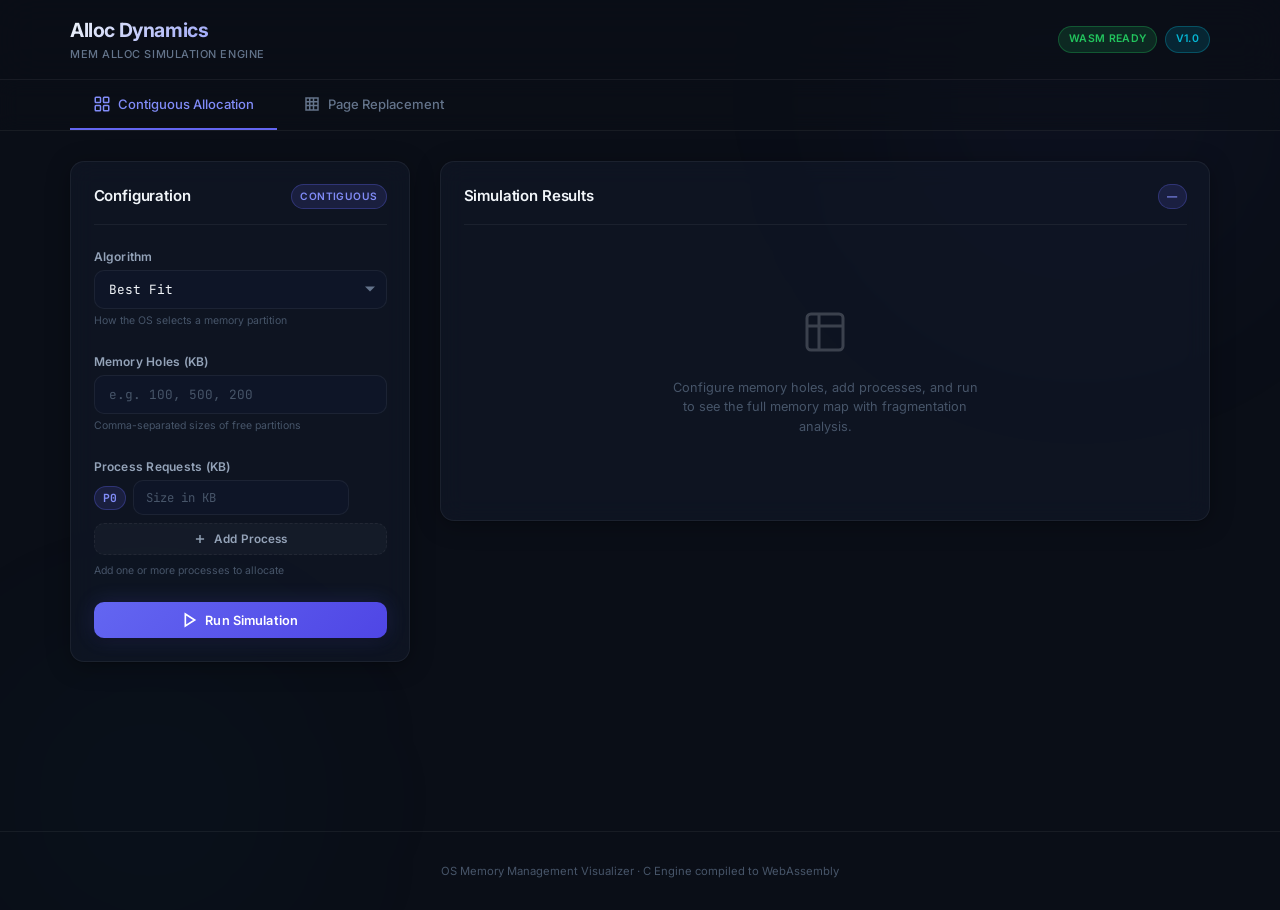
<file: index.html>
<!DOCTYPE html>
<html lang="en">
<head>
    <meta charset="UTF-8">
    <meta name="viewport" content="width=device-width, initial-scale=1.0">
    <meta name="description" content="Interactive OS Memory Management Visualizer — simulate contiguous allocation and page replacement algorithms in real time.">
    <title>Alloc Dynamics</title>
    <link rel="preconnect" href="https://fonts.googleapis.com">
    <link rel="preconnect" href="https://fonts.gstatic.com" crossorigin>
    <link href="https://fonts.googleapis.com/css2?family=Inter:wght@300;400;500;600;700;800&family=JetBrains+Mono:wght@400;500;600&display=swap" rel="stylesheet">
    <link rel="stylesheet" href="style.css">
</head>
<body>
    <!-- ─── Background Effects ─── -->
    <!-- <div class="bg-grid"></div> -->
    <div class="bg-glow bg-glow-1"></div>
    <div class="bg-glow bg-glow-2"></div>

    <!-- ─── Header ─── -->
    <header id="app-header">
        <div class="header-content">
            <div class="logo">
                <!-- <div class="logo-icon">
                    <span class="logo-chip"></span>
                    <span class="logo-chip"></span>
                    <span class="logo-chip"></span>
                    <span class="logo-chip"></span>
                </div> -->
                <div>
                    <h1>Alloc Dynamics</h1>
                    <p class="subtitle">Mem Alloc Simulation Engine</p>
                </div>
            </div>
            <div class="header-badges">
                <span class="badge badge-blue" id="engine-status">Loading WASM...</span>
                <span class="badge badge-blue">v1.0</span>
            </div>
        </div>
    </header>

    <!-- ─── Tab Navigation ─── -->
    <nav id="tab-nav">
        <div class="tab-container">
            <button class="tab active" data-tab="contiguous" id="tab-contiguous">
                <svg width="18" height="18" viewBox="0 0 24 24" fill="none" stroke="currentColor" stroke-width="2"><rect x="3" y="3" width="7" height="7" rx="1"/><rect x="14" y="3" width="7" height="7" rx="1"/><rect x="3" y="14" width="7" height="7" rx="1"/><rect x="14" y="14" width="7" height="7" rx="1"/></svg>
                Contiguous Allocation
            </button>
            <button class="tab" data-tab="paging" id="tab-paging">
                <svg width="18" height="18" viewBox="0 0 24 24" fill="none" stroke="currentColor" stroke-width="2"><path d="M4 4h16v16H4z"/><path d="M4 9h16"/><path d="M4 14h16"/><path d="M9 4v16"/><path d="M14 4v16"/></svg>
                Page Replacement
            </button>
        </div>
    </nav>

    <main id="app-main">

        <!-- ════════════════════════════════════════════
             CONTIGUOUS ALLOCATION PANEL
             ════════════════════════════════════════════ -->
        <section class="panel active" id="panel-contiguous">
            <div class="panel-grid">

                <!-- Input Card -->
                <div class="card input-card">
                    <div class="card-header">
                        <h2>Configuration</h2>
                        <span class="card-tag">Contiguous</span>
                    </div>
                    <form id="form-contiguous" autocomplete="off">
                        <div class="form-group">
                            <label for="contig-algo">Algorithm</label>
                            <div class="select-wrapper">
                                <select id="contig-algo" required>
                                    <option value="first">First Fit</option>
                                    <option value="best" selected>Best Fit</option>
                                    <option value="worst">Worst Fit</option>
                                </select>
                            </div>
                            <span class="form-hint">How the OS selects a memory partition</span>
                        </div>
                        <div class="form-group">
                            <label for="contig-holes">Memory Holes (KB)</label>
                            <input type="text" id="contig-holes" placeholder="e.g. 100, 500, 200" required
                                   pattern="^[\d\s,]+$" title="Comma-separated positive integers">
                            <span class="form-hint">Comma-separated sizes of free partitions</span>
                            <span class="form-error" id="contig-holes-error"></span>
                        </div>

                        <!-- Multiple Processes -->
                        <div class="form-group">
                            <label>Process Requests (KB)</label>
                            <div id="process-list">
                                <div class="process-row" data-index="0">
                                    <span class="process-label">P0</span>
                                    <input type="number" class="process-input" placeholder="Size in KB" min="1" required>
                                    <button type="button" class="btn-icon btn-remove-process" title="Remove" style="visibility:hidden">
                                        <svg width="14" height="14" viewBox="0 0 24 24" fill="none" stroke="currentColor" stroke-width="2.5"><line x1="18" y1="6" x2="6" y2="18"/><line x1="6" y1="6" x2="18" y2="18"/></svg>
                                    </button>
                                </div>
                            </div>
                            <button type="button" class="btn btn-add-process" id="btn-add-process">
                                <svg width="14" height="14" viewBox="0 0 24 24" fill="none" stroke="currentColor" stroke-width="2.5"><line x1="12" y1="5" x2="12" y2="19"/><line x1="5" y1="12" x2="19" y2="12"/></svg>
                                Add Process
                            </button>
                            <span class="form-hint">Add one or more processes to allocate</span>
                            <span class="form-error" id="contig-requests-error"></span>
                        </div>

                        <button type="submit" class="btn btn-primary" id="btn-contig-run">
                            <svg width="16" height="16" viewBox="0 0 24 24" fill="none" stroke="currentColor" stroke-width="2.5"><polygon points="5 3 19 12 5 21 5 3"/></svg>
                            Run Simulation
                        </button>
                    </form>
                </div>

                <!-- Results Card -->
                <div class="card results-card" id="contig-results-card">
                    <div class="card-header">
                        <h2>Simulation Results</h2>
                        <span class="card-tag" id="contig-algo-tag">—</span>
                    </div>

                    <!-- Placeholder -->
                    <div class="placeholder" id="contig-placeholder">
                        <div class="placeholder-icon">
                            <svg width="48" height="48" viewBox="0 0 24 24" fill="none" stroke="currentColor" stroke-width="1.5" opacity="0.4"><rect x="3" y="3" width="18" height="18" rx="2"/><path d="M3 9h18"/><path d="M9 3v18"/></svg>
                        </div>
                        <p>Configure memory holes, add processes, and run to see the full memory map with fragmentation analysis.</p>
                    </div>

                    <!-- Result (hidden initially) -->
                    <div class="contig-result hidden" id="contig-result">
                        <!-- Stats row -->
                        <div class="stats-row" id="contig-stats"></div>

                        <!-- Memory map bar -->
                        <div class="memory-section">
                            <h3>Memory Map</h3>
                            <div class="memory-bar" id="contig-memory-bar"></div>
                            <div class="memory-labels" id="contig-memory-labels"></div>
                            <div class="memory-legend" id="contig-legend"></div>
                        </div>

                        <!-- Allocation table -->
                        <div class="result-section">
                            <h3>Allocation Details</h3>
                            <div class="table-wrapper">
                                <table class="step-table" id="contig-alloc-table">
                                    <thead><tr>
                                        <th>Process</th><th>Size</th><th>Status</th><th>Address</th><th>Hole Used</th><th>Leftover</th>
                                    </tr></thead>
                                    <tbody id="contig-alloc-body"></tbody>
                                </table>
                            </div>
                        </div>

                        <!-- Fragmentation section -->
                        <div class="frag-row" id="contig-frag-row"></div>

                        <!-- Remaining holes -->
                        <div class="result-section" id="contig-holes-section">
                            <h3>Remaining Memory Holes</h3>
                            <div class="holes-chips" id="contig-holes-chips"></div>
                        </div>

                        <!-- Unallocated processes -->
                        <div class="result-section hidden" id="contig-unalloc-section">
                            <h3>Unallocated Processes</h3>
                            <div class="unalloc-chips" id="contig-unalloc-chips"></div>
                        </div>

                        <!-- Error display -->
                        <div class="error-banner hidden" id="contig-error-banner"></div>
                    </div>
                </div>
            </div>
        </section>

        <!-- ════════════════════════════════════════════
             PAGE REPLACEMENT PANEL
             ════════════════════════════════════════════ -->
        <section class="panel" id="panel-paging">
            <div class="panel-grid">

                <!-- Input Card -->
                <div class="card input-card">
                    <div class="card-header">
                        <h2>Configuration</h2>
                        <span class="card-tag">Paging</span>
                    </div>
                    <form id="form-paging" autocomplete="off">
                        <div class="form-group">
                            <label for="paging-algo">Algorithm</label>
                            <div class="select-wrapper">
                                <select id="paging-algo" required>
                                    <option value="fifo" selected>FIFO (First-In-First-Out)</option>
                                    <option value="lru">LRU (Least Recently Used)</option>
                                </select>
                            </div>
                            <span class="form-hint">Page replacement strategy</span>
                        </div>
                        <div class="form-group">
                            <label for="paging-frames">Number of Frames</label>
                            <input type="number" id="paging-frames" placeholder="e.g. 3" required min="1" max="32">
                            <span class="form-hint">Number of RAM frames available (1–32)</span>
                            <span class="form-error" id="paging-frames-error"></span>
                        </div>
                        <div class="form-group">
                            <label for="paging-sequence">Page Reference String</label>
                            <input type="text" id="paging-sequence" placeholder="e.g. 1, 2, 3, 4, 1" required
                                   pattern="^[\d\s,]+$" title="Comma-separated non-negative integers">
                            <span class="form-hint">Comma-separated page numbers to access</span>
                            <span class="form-error" id="paging-sequence-error"></span>
                        </div>
                        <button type="submit" class="btn btn-primary" id="btn-paging-run">
                            <svg width="16" height="16" viewBox="0 0 24 24" fill="none" stroke="currentColor" stroke-width="2.5"><polygon points="5 3 19 12 5 21 5 3"/></svg>
                            Run Simulation
                        </button>
                    </form>
                </div>

                <!-- Results Card -->
                <div class="card results-card" id="paging-results-card">
                    <div class="card-header">
                        <h2>Paging Simulation</h2>
                        <div class="header-controls">
                            <span class="card-tag" id="paging-algo-tag">—</span>
                        </div>
                    </div>

                    <!-- Placeholder -->
                    <div class="placeholder" id="paging-placeholder">
                        <div class="placeholder-icon">
                            <svg width="48" height="48" viewBox="0 0 24 24" fill="none" stroke="currentColor" stroke-width="1.5" opacity="0.4"><path d="M4 4h16v16H4z"/><path d="M4 9h16"/><path d="M4 14h16"/><path d="M9 4v16"/><path d="M14 4v16"/></svg>
                        </div>
                        <p>Set frames and reference string, then run to simulate page replacement.</p>
                    </div>

                    <!-- Result (hidden initially) -->
                    <div class="paging-result hidden" id="paging-result">
                        <!-- Stats -->
                        <div class="stats-row" id="paging-stats"></div>

                        <!-- Step controls -->
                        <div class="step-controls" id="paging-step-controls">
                            <button class="btn btn-outline" id="btn-step-reset" title="Reset to beginning">
                                <svg width="14" height="14" viewBox="0 0 24 24" fill="none" stroke="currentColor" stroke-width="2.5"><polyline points="1 4 1 10 7 10"/><path d="M3.51 15a9 9 0 1 0 2.13-9.36L1 10"/></svg>
                                Reset
                            </button>
                            <span class="step-indicator" id="step-indicator">Step 0 / 0</span>
                            <button class="btn btn-accent" id="btn-step-next">
                                Next Step
                                <svg width="14" height="14" viewBox="0 0 24 24" fill="none" stroke="currentColor" stroke-width="2.5"><polyline points="9 18 15 12 9 6"/></svg>
                            </button>
                            <button class="btn btn-outline" id="btn-step-all" title="Show all steps">
                                <svg width="14" height="14" viewBox="0 0 24 24" fill="none" stroke="currentColor" stroke-width="2.5"><polyline points="13 17 18 12 13 7"/><polyline points="6 17 11 12 6 7"/></svg>
                                All
                            </button>
                        </div>

                        <!-- Frames visualization -->
                        <div class="frames-visual" id="paging-frames-visual"></div>

                        <!-- Step table -->
                        <div class="table-wrapper" id="paging-table-wrapper">
                            <table class="step-table" id="paging-table">
                                <thead id="paging-table-head"></thead>
                                <tbody id="paging-table-body"></tbody>
                            </table>
                        </div>
                    </div>
                </div>
            </div>
        </section>
    </main>

    <footer id="app-footer">
        <p>OS Memory Management Visualizer &middot; C Engine compiled to WebAssembly</p>
    </footer>

    <script src="engine.js"></script>
    <script src="script.js"></script>
</body>
</html>
</file>
<file: style.css>
/* ═══════════════════════════════════════════════════
   OS Memory Management Visualizer — Style System
   ═══════════════════════════════════════════════════ */

/* ── CSS Custom Properties (Design Tokens) ──────── */
:root {
    /* Colors — Dark Theme */
    --bg-primary:      #0a0e17;
    --bg-secondary:    #111827;
    --bg-card:         rgba(17, 24, 39, 0.7);
    --bg-card-hover:   rgba(17, 24, 39, 0.85);
    --bg-input:        rgba(15, 23, 42, 0.8);
    --bg-glass:        rgba(255, 255, 255, 0.03);

    --border-primary:  rgba(255, 255, 255, 0.06);
    --border-focus:    rgba(99, 102, 241, 0.5);
    --border-accent:   rgba(99, 102, 241, 0.3);

    --text-primary:    #f1f5f9;
    --text-secondary:  #94a3b8;
    --text-muted:      #64748b;
    --text-dim:        #475569;

    /* Accent colors */
    --accent:          #6366f1;
    --accent-light:    #818cf8;
    --accent-glow:     rgba(99, 102, 241, 0.15);

    /* Semantic colors */
    --green:           #22c55e;
    --green-dim:       rgba(34, 197, 94, 0.15);
    --green-border:    rgba(34, 197, 94, 0.3);
    --red:             #ef4444;
    --red-dim:         rgba(239, 68, 68, 0.15);
    --red-border:      rgba(239, 68, 68, 0.3);
    --amber:           #f59e0b;
    --amber-dim:       rgba(245, 158, 11, 0.15);
    --cyan:            #06b6d4;
    --cyan-dim:        rgba(6, 182, 212, 0.15);
    --purple:          #a855f7;

    /* Spacing */
    --space-xs:   0.25rem;
    --space-sm:   0.5rem;
    --space-md:   1rem;
    --space-lg:   1.5rem;
    --space-xl:   2rem;
    --space-2xl:  3rem;

    /* Radius */
    --radius-sm:  6px;
    --radius-md:  10px;
    --radius-lg:  14px;
    --radius-xl:  20px;
    --radius-full: 999px;

    /* Shadows */
    --shadow-card:  0 4px 24px rgba(0, 0, 0, 0.3), 0 1px 2px rgba(0, 0, 0, 0.2);
    --shadow-glow:  0 0 40px rgba(99, 102, 241, 0.08);
    --shadow-btn:   0 2px 8px rgba(0, 0, 0, 0.3);

    /* Font */
    --font-sans: 'Inter', -apple-system, BlinkMacSystemFont, sans-serif;
    --font-mono: 'JetBrains Mono', 'Fira Code', monospace;

    /* Transitions */
    --transition-fast: 150ms ease;
    --transition-base: 250ms ease;
    --transition-slow: 400ms cubic-bezier(0.4, 0, 0.2, 1);
}

/* ── Reset & Base ────────────────────────────────── */
*, *::before, *::after {
    margin: 0;
    padding: 0;
    box-sizing: border-box;
}

html {
    font-size: 15px;
    scroll-behavior: smooth;
    -webkit-font-smoothing: antialiased;
    -moz-osx-font-smoothing: grayscale;
}

body {
    font-family: var(--font-sans);
    background: var(--bg-primary);
    color: var(--text-primary);
    min-height: 100vh;
    line-height: 1.6;
    overflow-x: hidden;
}

/* ── Background Effects ──────────────────────────── */
/* .bg-grid {
    position: fixed;
    inset: 0;
    background-image:
        linear-gradient(rgba(255,255,255,0.02) 1px, transparent 1px),
        linear-gradient(90deg, rgba(255,255,255,0.02) 1px, transparent 1px);
    background-size: 60px 60px;
    pointer-events: none;
    z-index: 0;
} */

.bg-glow {
    position: fixed;
    border-radius: 50%;
    filter: blur(100px);
    pointer-events: none;
    z-index: 0;
    opacity: 0.5;
}

.bg-glow-1 {
    width: 600px;
    height: 600px;
    background: radial-gradient(circle, rgba(99, 102, 241, 0.12), transparent 70%);
    top: -200px;
    right: -100px;
    animation: float-glow 20s ease-in-out infinite;
}

.bg-glow-2 {
    width: 500px;
    height: 500px;
    background: radial-gradient(circle, rgba(6, 182, 212, 0.08), transparent 70%);
    bottom: -150px;
    left: -100px;
    animation: float-glow 25s ease-in-out infinite reverse;
}

@keyframes float-glow {
    0%, 100% { transform: translate(0, 0); }
    33% { transform: translate(30px, -20px); }
    66% { transform: translate(-20px, 30px); }
}

/* ── Header ──────────────────────────────────────── */
#app-header {
    position: sticky;
    top: 0;
    z-index: 100;
    background: rgba(10, 14, 23, 0.8);
    backdrop-filter: blur(20px);
    -webkit-backdrop-filter: blur(20px);
    border-bottom: 1px solid var(--border-primary);
}

.header-content {
    max-width: 1200px;
    margin: 0 auto;
    padding: var(--space-md) var(--space-xl);
    display: flex;
    justify-content: space-between;
    align-items: center;
}

.logo {
    display: flex;
    align-items: center;
    gap: var(--space-md);
}

.logo h1 {
    font-size: 1.3rem;
    font-weight: 700;
    letter-spacing: -0.02em;
    background: linear-gradient(135deg, var(--text-primary), var(--accent-light));
    -webkit-background-clip: text;
    -webkit-text-fill-color: transparent;
    background-clip: text;
}

.logo .subtitle {
    font-size: 0.73rem;
    color: var(--text-muted);
    font-weight: 500;
    letter-spacing: 0.05em;
    text-transform: uppercase;
}

.logo-icon {
    width: 36px;
    height: 36px;
    display: grid;
    grid-template-columns: 1fr 1fr;
    gap: 3px;
    padding: 4px;
    background: var(--accent-glow);
    border: 1px solid var(--border-accent);
    border-radius: var(--radius-sm);
}

.logo-chip {
    border-radius: 2px;
    background: var(--accent);
    /* animation: chip-pulse 3s ease-in-out infinite; */
}
.logo-chip:nth-child(2) { animation-delay: 0.5s; opacity: 0.7; }
.logo-chip:nth-child(3) { animation-delay: 1s; opacity: 0.5; }
.logo-chip:nth-child(4) { animation-delay: 1.5s; opacity: 0.8; }

@keyframes chip-pulse {
    0%, 100% { opacity: 0.5; }
    50% { opacity: 1; }
}

.header-badges {
    display: flex;
    gap: var(--space-sm);
}

.badge {
    font-size: 0.7rem;
    font-weight: 600;
    padding: 4px 10px;
    border-radius: var(--radius-full);
    letter-spacing: 0.03em;
    text-transform: uppercase;
}
.badge-green {
    background: var(--green-dim);
    color: var(--green);
    border: 1px solid var(--green-border);
}
.badge-blue {
    background: var(--cyan-dim);
    color: var(--cyan);
    border: 1px solid rgba(6, 182, 212, 0.3);
}
.badge-red {
    background: var(--red-dim);
    color: var(--red);
    border: 1px solid var(--red-border);
}

/* ── Tab Navigation ──────────────────────────────── */
#tab-nav {
    position: relative;
    z-index: 10;
    background: rgba(10, 14, 23, 0.5);
    backdrop-filter: blur(10px);
    border-bottom: 1px solid var(--border-primary);
}

.tab-container {
    max-width: 1200px;
    margin: 0 auto;
    padding: 0 var(--space-xl);
    display: flex;
    gap: var(--space-xs);
}

.tab {
    display: flex;
    align-items: center;
    gap: var(--space-sm);
    padding: var(--space-md) var(--space-lg);
    font-family: var(--font-sans);
    font-size: 0.87rem;
    font-weight: 500;
    color: var(--text-muted);
    background: none;
    border: none;
    border-bottom: 2px solid transparent;
    cursor: pointer;
    transition: all var(--transition-base);
    position: relative;
}

.tab:hover {
    color: var(--text-secondary);
    background: var(--bg-glass);
}

.tab.active {
    color: var(--accent-light);
    border-bottom-color: var(--accent);
}

.tab.active svg {
    stroke: var(--accent-light);
}

/* ── Main Content ────────────────────────────────── */
#app-main {
    position: relative;
    z-index: 1;
    max-width: 1200px;
    margin: 0 auto;
    padding: var(--space-xl);
    min-height: calc(100vh - 200px);
}

.panel {
    display: none;
    animation: fadeIn 0.3s ease;
}

.panel.active {
    display: block;
}

@keyframes fadeIn {
    from { opacity: 0; transform: translateY(8px); }
    to   { opacity: 1; transform: translateY(0); }
}

.panel-grid {
    display: grid;
    grid-template-columns: 340px 1fr;
    gap: var(--space-xl);
    align-items: start;
}

@media (max-width: 900px) {
    .panel-grid {
        grid-template-columns: 1fr;
    }
}

/* ── Cards ────────────────────────────────────────── */
.card {
    background: var(--bg-card);
    border: 1px solid var(--border-primary);
    border-radius: var(--radius-lg);
    padding: var(--space-lg);
    box-shadow: var(--shadow-card);
    backdrop-filter: blur(12px);
    transition: border-color var(--transition-base);
}

.card:hover {
    border-color: rgba(255, 255, 255, 0.1);
}

.card-header {
    display: flex;
    justify-content: space-between;
    align-items: center;
    margin-bottom: var(--space-lg);
    padding-bottom: var(--space-md);
    border-bottom: 1px solid var(--border-primary);
}

.card-header h2 {
    font-size: 1rem;
    font-weight: 600;
    letter-spacing: -0.01em;
}

.card-tag {
    font-size: 0.68rem;
    font-weight: 600;
    padding: 3px 8px;
    border-radius: var(--radius-full);
    background: var(--accent-glow);
    color: var(--accent-light);
    border: 1px solid var(--border-accent);
    letter-spacing: 0.04em;
    text-transform: uppercase;
}

.header-controls {
    display: flex;
    align-items: center;
    gap: var(--space-sm);
}

.results-card {
    min-height: 300px;
}

/* ── Forms ────────────────────────────────────────── */
.form-group {
    margin-bottom: var(--space-lg);
}

.form-group label {
    display: block;
    font-size: 0.8rem;
    font-weight: 600;
    color: var(--text-secondary);
    margin-bottom: var(--space-xs);
    letter-spacing: 0.02em;
}

.form-group input,
.form-group select {
    width: 100%;
    padding: 10px 14px;
    font-family: var(--font-mono);
    font-size: 0.85rem;
    color: var(--text-primary);
    background: var(--bg-input);
    border: 1px solid var(--border-primary);
    border-radius: var(--radius-md);
    outline: none;
    transition: all var(--transition-fast);
}

.form-group input:focus,
.form-group select:focus {
    border-color: var(--border-focus);
    box-shadow: 0 0 0 3px var(--accent-glow);
}

.form-group input::placeholder {
    color: var(--text-dim);
}

.form-group input.invalid {
    border-color: var(--red);
    box-shadow: 0 0 0 3px var(--red-dim);
}

.select-wrapper {
    position: relative;
}

.select-wrapper select {
    appearance: none;
    cursor: pointer;
    padding-right: 36px;
}

.select-wrapper::after {
    content: '';
    position: absolute;
    right: 12px;
    top: 50%;
    transform: translateY(-50%);
    width: 0;
    height: 0;
    border-left: 5px solid transparent;
    border-right: 5px solid transparent;
    border-top: 5px solid var(--text-muted);
    pointer-events: none;
}

.form-hint {
    display: block;
    font-size: 0.7rem;
    color: var(--text-dim);
    margin-top: 4px;
}

.form-error {
    display: none;
    font-size: 0.72rem;
    color: var(--red);
    margin-top: 4px;
    font-weight: 500;
}

.form-error.visible {
    display: block;
    animation: shake 0.3s ease;
}

@keyframes shake {
    0%, 100% { transform: translateX(0); }
    25% { transform: translateX(-4px); }
    75% { transform: translateX(4px); }
}

/* ── Buttons ─────────────────────────────────────── */
.btn {
    display: inline-flex;
    align-items: center;
    gap: var(--space-sm);
    font-family: var(--font-sans);
    font-size: 0.85rem;
    font-weight: 600;
    padding: 10px 20px;
    border: none;
    border-radius: var(--radius-md);
    cursor: pointer;
    transition: all var(--transition-base);
    letter-spacing: 0.01em;
}

.btn-primary {
    width: 100%;
    justify-content: center;
    background: linear-gradient(135deg, var(--accent), #4f46e5);
    color: white;
    box-shadow: var(--shadow-btn), 0 0 20px rgba(99, 102, 241, 0.2);
}

.btn-primary:hover {
    transform: translateY(-1px);
    box-shadow: var(--shadow-btn), 0 0 30px rgba(99, 102, 241, 0.35);
}

.btn-primary:active {
    transform: translateY(0);
}

.btn-primary:disabled {
    opacity: 0.5;
    cursor: not-allowed;
    transform: none;
}

.btn-outline {
    background: var(--bg-glass);
    color: var(--text-secondary);
    border: 1px solid var(--border-primary);
}

.btn-outline:hover {
    background: rgba(255, 255, 255, 0.06);
    color: var(--text-primary);
    border-color: rgba(255, 255, 255, 0.12);
}

.btn-accent {
    background: linear-gradient(135deg, var(--accent), #4f46e5);
    color: white;
    box-shadow: 0 2px 8px rgba(99, 102, 241, 0.25);
}

.btn-accent:hover {
    box-shadow: 0 4px 16px rgba(99, 102, 241, 0.35);
}

.btn-accent:disabled {
    opacity: 0.4;
    cursor: not-allowed;
}

/* ── Placeholder ─────────────────────────────────── */
.placeholder {
    display: flex;
    flex-direction: column;
    align-items: center;
    justify-content: center;
    text-align: center;
    padding: var(--space-2xl) var(--space-lg);
    min-height: 250px;
}

.placeholder-icon {
    margin-bottom: var(--space-md);
    opacity: 0.5;
}

.placeholder p {
    font-size: 0.85rem;
    color: var(--text-dim);
    max-width: 320px;
    line-height: 1.5;
}

.hidden {
    display: none !important;
}

/* ── Stats Row ───────────────────────────────────── */
.stats-row {
    display: flex;
    gap: var(--space-md);
    margin-bottom: var(--space-lg);
    flex-wrap: wrap;
}

.stat-card {
    flex: 1;
    min-width: 100px;
    padding: var(--space-md);
    background: var(--bg-glass);
    border: 1px solid var(--border-primary);
    border-radius: var(--radius-md);
    text-align: center;
    transition: all var(--transition-base);
}

.stat-card:hover {
    border-color: rgba(255, 255, 255, 0.1);
}

.stat-value {
    font-family: var(--font-mono);
    font-size: 1.4rem;
    font-weight: 700;
    line-height: 1;
    margin-bottom: 4px;
}

.stat-label {
    font-size: 0.68rem;
    color: var(--text-muted);
    text-transform: uppercase;
    letter-spacing: 0.06em;
    font-weight: 500;
}

.stat-green .stat-value { color: var(--green); }
.stat-red   .stat-value { color: var(--red); }
.stat-amber .stat-value { color: var(--amber); }
.stat-cyan  .stat-value { color: var(--cyan); }
.stat-accent .stat-value { color: var(--accent-light); }

/* ── Memory Bar (Contiguous) ─────────────────────── */
.memory-section {
    margin-bottom: var(--space-lg);
}

.memory-section h3 {
    font-size: 0.78rem;
    font-weight: 600;
    color: var(--text-secondary);
    margin-bottom: var(--space-sm);
    text-transform: uppercase;
    letter-spacing: 0.05em;
}

.memory-bar {
    display: flex;
    height: 56px;
    border-radius: var(--radius-md);
    overflow: hidden;
    border: 1px solid var(--border-primary);
    background: var(--bg-secondary);
}

.mem-block {
    display: flex;
    align-items: center;
    justify-content: center;
    font-family: var(--font-mono);
    font-size: 0.72rem;
    font-weight: 600;
    color: white;
    position: relative;
    transition: all 0.5s cubic-bezier(0.4, 0, 0.2, 1);
    overflow: hidden;
    min-width: 30px;
}

.mem-block.free {
    background: linear-gradient(135deg, #166534, #15803d);
    border-right: 1px solid rgba(255,255,255,0.1);
}

.mem-block.allocated {
    background: linear-gradient(135deg, #991b1b, #dc2626);
    border-right: 1px solid rgba(255,255,255,0.1);
    animation: block-fill 0.5s ease;
}

.mem-block.leftover {
    background: linear-gradient(135deg, #854d0e, #ca8a04);
    border-right: 1px solid rgba(255,255,255,0.1);
}

@keyframes block-fill {
    from { opacity: 0; transform: scaleX(0.3); }
    to   { opacity: 1; transform: scaleX(1); }
}

.memory-labels {
    display: flex;
    margin-top: 4px;
}

.mem-label {
    font-family: var(--font-mono);
    font-size: 0.62rem;
    color: var(--text-dim);
    text-align: center;
    overflow: hidden;
    text-overflow: ellipsis;
}

/* ── Error Banner ────────────────────────────────── */
.error-banner {
    padding: var(--space-md);
    background: var(--red-dim);
    border: 1px solid var(--red-border);
    border-radius: var(--radius-md);
    color: var(--red);
    font-weight: 600;
    font-size: 0.85rem;
    text-align: center;
    animation: shake 0.3s ease;
}

/* ── Step Controls (Paging) ──────────────────────── */
.step-controls {
    display: flex;
    align-items: center;
    gap: var(--space-md);
    padding: var(--space-md);
    background: var(--bg-glass);
    border: 1px solid var(--border-primary);
    border-radius: var(--radius-md);
    margin-bottom: var(--space-lg);
    flex-wrap: wrap;
}

.step-indicator {
    font-family: var(--font-mono);
    font-size: 0.8rem;
    color: var(--text-secondary);
    font-weight: 500;
    flex: 1;
    text-align: center;
}

/* ── Frames Visualization (Paging) ───────────────── */
.frames-visual {
    display: flex;
    gap: var(--space-md);
    margin-bottom: var(--space-lg);
    justify-content: center;
    flex-wrap: wrap;
    min-height: 60px;
}

.frame-slot {
    display: flex;
    flex-direction: column;
    align-items: center;
    gap: 4px;
    transition: all var(--transition-slow);
}

.frame-label {
    font-size: 0.65rem;
    color: var(--text-dim);
    font-weight: 600;
    text-transform: uppercase;
    letter-spacing: 0.05em;
}

.frame-box {
    width: 64px;
    height: 64px;
    display: flex;
    align-items: center;
    justify-content: center;
    font-family: var(--font-mono);
    font-size: 1.2rem;
    font-weight: 700;
    border-radius: var(--radius-md);
    border: 2px solid var(--border-primary);
    background: var(--bg-secondary);
    color: var(--text-dim);
    transition: all 0.4s cubic-bezier(0.4, 0, 0.2, 1);
}

.frame-box.occupied {
    background: linear-gradient(135deg, rgba(99, 102, 241, 0.2), rgba(99, 102, 241, 0.1));
    border-color: var(--accent);
    color: var(--accent-light);
}

.frame-box.fault {
    animation: fault-flash 0.6s ease;
    border-color: var(--red);
    box-shadow: 0 0 16px var(--red-dim);
}

.frame-box.hit {
    animation: hit-flash 0.6s ease;
    border-color: var(--green);
    box-shadow: 0 0 16px var(--green-dim);
}

@keyframes fault-flash {
    0%   { background: var(--red-dim); transform: scale(1.1); }
    100% { background: linear-gradient(135deg, rgba(99, 102, 241, 0.2), rgba(99, 102, 241, 0.1)); transform: scale(1); }
}

@keyframes hit-flash {
    0%   { background: var(--green-dim); transform: scale(1.08); }
    100% { background: linear-gradient(135deg, rgba(99, 102, 241, 0.2), rgba(99, 102, 241, 0.1)); transform: scale(1); }
}

/* ── Step Table (Paging) ─────────────────────────── */
.table-wrapper {
    overflow-x: auto;
    border: 1px solid var(--border-primary);
    border-radius: var(--radius-md);
}

.step-table {
    width: 100%;
    border-collapse: collapse;
    font-size: 0.82rem;
}

.step-table th,
.step-table td {
    padding: 10px 14px;
    text-align: center;
    border-bottom: 1px solid var(--border-primary);
    white-space: nowrap;
}

.step-table th {
    background: rgba(255, 255, 255, 0.03);
    font-size: 0.72rem;
    font-weight: 600;
    color: var(--text-muted);
    text-transform: uppercase;
    letter-spacing: 0.06em;
    position: sticky;
    top: 0;
}

.step-table tbody tr {
    transition: background var(--transition-fast);
}

.step-table tbody tr:hover {
    background: rgba(255, 255, 255, 0.02);
}

.step-table tbody tr.active-step {
    background: var(--accent-glow);
}

.step-table td {
    font-family: var(--font-mono);
    font-weight: 500;
}

.step-table .page-cell {
    font-weight: 700;
    color: var(--accent-light);
}

.step-table .fault-cell {
    color: var(--red);
    font-weight: 600;
}

.step-table .hit-cell {
    color: var(--green);
    font-weight: 600;
}

.step-table .replaced-cell {
    color: var(--amber);
}

.step-table .frame-cell {
    color: var(--text-primary);
}

.step-table .empty-frame {
    color: var(--text-dim);
}

.step-table tr.hidden-step {
    display: none;
}

.step-table tr.reveal-step {
    animation: revealRow 0.3s ease;
}

@keyframes revealRow {
    from { opacity: 0; transform: translateX(-10px); }
    to   { opacity: 1; transform: translateX(0); }
}

/* ── Process List (Contiguous Input) ─────────────── */
.process-row {
    display: flex;
    align-items: center;
    gap: var(--space-sm);
    margin-bottom: var(--space-sm);
    animation: fadeIn 0.2s ease;
}

.process-label {
    font-family: var(--font-mono);
    font-size: 0.75rem;
    font-weight: 700;
    color: var(--accent-light);
    background: var(--accent-glow);
    border: 1px solid var(--border-accent);
    padding: 2px 8px;
    border-radius: var(--radius-full);
    min-width: 32px;
    text-align: center;
    white-space: nowrap;
}

.process-input {
    flex: 1;
    padding: 8px 12px !important;
    font-family: var(--font-mono) !important;
    font-size: 0.82rem !important;
}

.btn-icon {
    display: flex;
    align-items: center;
    justify-content: center;
    width: 30px;
    height: 30px;
    border-radius: var(--radius-sm);
    border: 1px solid var(--border-primary);
    background: var(--bg-glass);
    color: var(--text-muted);
    cursor: pointer;
    transition: all var(--transition-fast);
    flex-shrink: 0;
}

.btn-icon:hover {
    background: var(--red-dim);
    border-color: var(--red-border);
    color: var(--red);
}

.btn-add-process {
    width: 100%;
    justify-content: center;
    padding: 8px 16px;
    font-family: var(--font-sans);
    font-size: 0.78rem;
    font-weight: 600;
    color: var(--text-secondary);
    background: var(--bg-glass);
    border: 1px dashed var(--border-primary);
    border-radius: var(--radius-md);
    cursor: pointer;
    transition: all var(--transition-base);
    margin-bottom: 4px;
}

.btn-add-process:hover {
    background: rgba(255, 255, 255, 0.06);
    border-color: var(--accent);
    color: var(--accent-light);
}

/* ── Result Section Headers ──────────────────────── */
.result-section {
    margin-bottom: var(--space-lg);
}

.result-section h3 {
    font-size: 0.78rem;
    font-weight: 600;
    color: var(--text-secondary);
    margin-bottom: var(--space-sm);
    text-transform: uppercase;
    letter-spacing: 0.05em;
}

/* ── Fragmentation Row ───────────────────────────── */
.frag-row {
    display: grid;
    grid-template-columns: 1fr 1fr;
    gap: var(--space-md);
    margin-bottom: var(--space-lg);
}

.frag-card {
    padding: var(--space-md);
    border-radius: var(--radius-md);
    border: 1px solid var(--border-primary);
}

.frag-card.internal {
    background: linear-gradient(135deg, rgba(245, 158, 11, 0.06), rgba(245, 158, 11, 0.02));
    border-color: rgba(245, 158, 11, 0.2);
}

.frag-card.external {
    background: linear-gradient(135deg, rgba(239, 68, 68, 0.06), rgba(239, 68, 68, 0.02));
    border-color: rgba(239, 68, 68, 0.2);
}

.frag-header {
    display: flex;
    align-items: center;
    gap: var(--space-sm);
    margin-bottom: 6px;
}

.frag-icon {
    width: 8px;
    height: 8px;
    border-radius: 50%;
}

.frag-card.internal .frag-icon { background: var(--amber); }
.frag-card.external .frag-icon { background: var(--red); }

.frag-title {
    font-size: 0.72rem;
    font-weight: 600;
    text-transform: uppercase;
    letter-spacing: 0.04em;
    color: var(--text-secondary);
}

.frag-value {
    font-family: var(--font-mono);
    font-size: 1.3rem;
    font-weight: 700;
    line-height: 1;
    margin-bottom: 4px;
}

.frag-card.internal .frag-value { color: var(--amber); }
.frag-card.external .frag-value { color: var(--red); }

.frag-desc {
    font-size: 0.68rem;
    color: var(--text-dim);
    line-height: 1.4;
}

/* ── Chips (Holes & Unallocated) ─────────────────── */
.holes-chips,
.unalloc-chips {
    display: flex;
    flex-wrap: wrap;
    gap: var(--space-sm);
}

.chip {
    display: inline-flex;
    align-items: center;
    gap: 6px;
    padding: 6px 12px;
    border-radius: var(--radius-full);
    font-family: var(--font-mono);
    font-size: 0.75rem;
    font-weight: 600;
    animation: fadeIn 0.3s ease;
}

.chip-hole {
    background: var(--green-dim);
    color: var(--green);
    border: 1px solid var(--green-border);
}

.chip-unalloc {
    background: var(--red-dim);
    color: var(--red);
    border: 1px solid var(--red-border);
}

.chip-dot {
    width: 6px;
    height: 6px;
    border-radius: 50%;
}

.chip-hole .chip-dot { background: var(--green); }
.chip-unalloc .chip-dot { background: var(--red); }

/* ── Memory Legend ───────────────────────────────── */
.memory-legend {
    display: flex;
    gap: var(--space-lg);
    margin-top: var(--space-sm);
    flex-wrap: wrap;
}

.legend-item {
    display: flex;
    align-items: center;
    gap: 6px;
    font-size: 0.7rem;
    color: var(--text-muted);
}

.legend-swatch {
    width: 12px;
    height: 12px;
    border-radius: 3px;
}

.legend-swatch.free     { background: linear-gradient(135deg, #166534, #15803d); }
.legend-swatch.alloc    { background: linear-gradient(135deg, #991b1b, #dc2626); }
.legend-swatch.leftover { background: linear-gradient(135deg, #854d0e, #ca8a04); }

/* ── Process Colors for Memory Bar ───────────────── */
.mem-block.proc-0 { background: linear-gradient(135deg, #991b1b, #dc2626); }
.mem-block.proc-1 { background: linear-gradient(135deg, #6d28d9, #8b5cf6); }
.mem-block.proc-2 { background: linear-gradient(135deg, #0369a1, #0ea5e9); }
.mem-block.proc-3 { background: linear-gradient(135deg, #9f1239, #f43f5e); }
.mem-block.proc-4 { background: linear-gradient(135deg, #b45309, #f59e0b); }
.mem-block.proc-5 { background: linear-gradient(135deg, #065f46, #10b981); }
.mem-block.proc-6 { background: linear-gradient(135deg, #5b21b6, #a78bfa); }
.mem-block.proc-7 { background: linear-gradient(135deg, #881337, #fb7185); }

/* ── Allocation status badges in table ───────────── */
.status-badge {
    display: inline-block;
    padding: 2px 8px;
    border-radius: var(--radius-full);
    font-size: 0.7rem;
    font-weight: 700;
    letter-spacing: 0.03em;
}

.status-badge.success {
    background: var(--green-dim);
    color: var(--green);
    border: 1px solid var(--green-border);
}

.status-badge.failed {
    background: var(--red-dim);
    color: var(--red);
    border: 1px solid var(--red-border);
}

@media (max-width: 640px) {
    .frag-row {
        grid-template-columns: 1fr;
    }
}

/* ── Footer ──────────────────────────────────────── */
#app-footer {
    position: relative;
    z-index: 1;
    text-align: center;
    padding: var(--space-xl);
    border-top: 1px solid var(--border-primary);
    color: var(--text-dim);
    font-size: 0.75rem;
}

/* ── Loading Spinner ─────────────────────────────── */
.spinner {
    display: inline-block;
    width: 16px;
    height: 16px;
    border: 2px solid rgba(255,255,255,0.3);
    border-top-color: white;
    border-radius: 50%;
    animation: spin 0.6s linear infinite;
}

@keyframes spin {
    to { transform: rotate(360deg); }
}

/* ── Responsive ──────────────────────────────────── */
@media (max-width: 640px) {
    .header-content {
        flex-direction: column;
        gap: var(--space-sm);
        text-align: center;
    }

    .tab-container {
        padding: 0 var(--space-md);
    }

    .tab {
        font-size: 0.8rem;
        padding: var(--space-sm) var(--space-md);
    }

    #app-main {
        padding: var(--space-md);
    }

    .stats-row {
        flex-direction: column;
    }

    .step-controls {
        flex-direction: column;
        text-align: center;
    }

    .frame-box {
        width: 52px;
        height: 52px;
        font-size: 1rem;
    }
}
</file>
